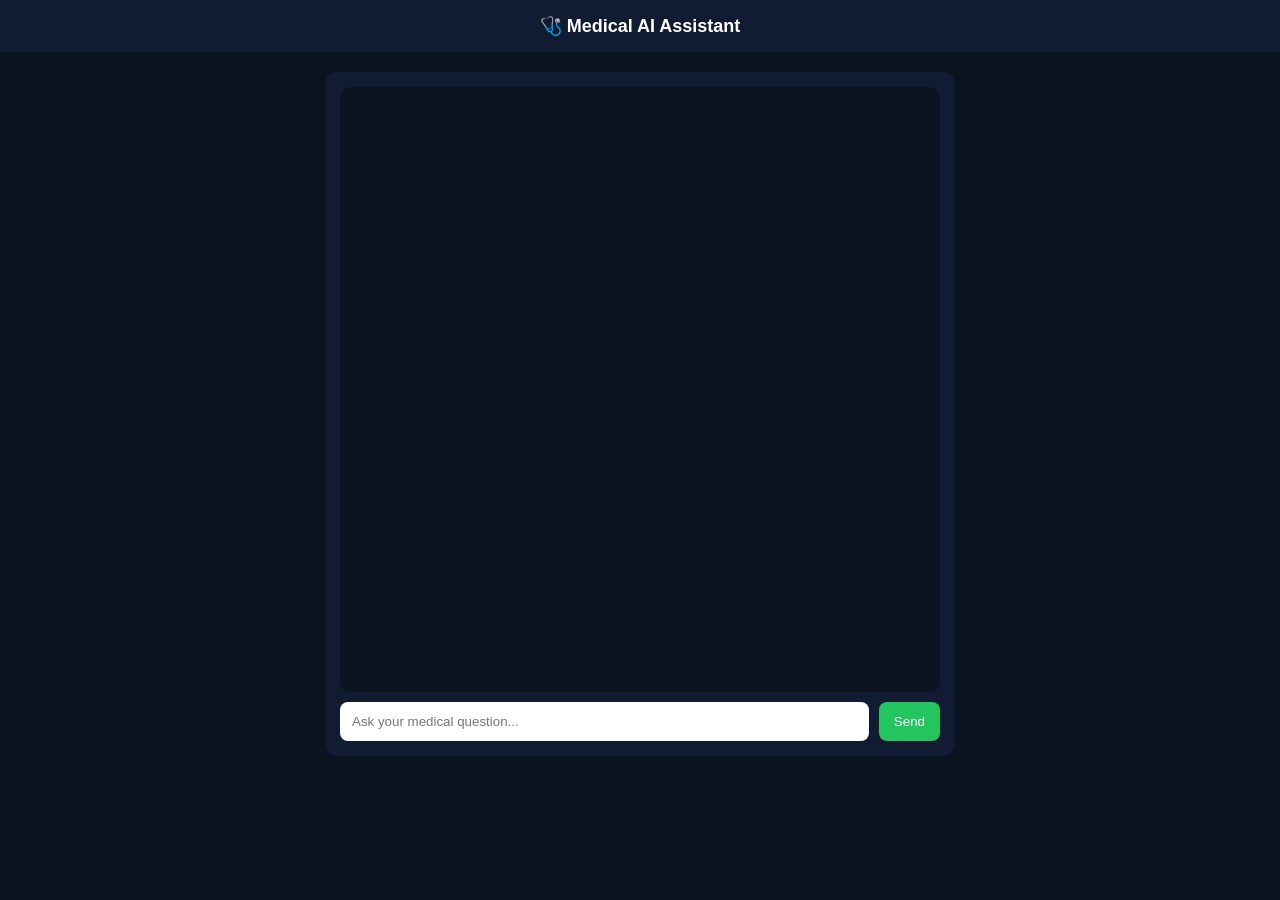
<file: templates/chat.html>
<!DOCTYPE html>
<html>
<head>
    <title>Medical AI</title>
    <link rel="stylesheet" href="/static/style.css">
    <meta name="viewport" content="width=device-width, initial-scale=1.0">
</head>

<body>

<div class="topbar">
    🩺 Medical AI Assistant
</div>

<div class="chat-container">

    <div id="chat-box"></div>

    <form id="form">
        <input id="msg" placeholder="Ask your medical question..." />
        <button>Send</button>
    </form>

</div>

<script>
const chatBox = document.getElementById("chat-box");

function scrollToBottom() {
    chatBox.scrollTop = chatBox.scrollHeight;
}

document.getElementById("form").onsubmit = async (e) => {
    e.preventDefault();

    let msgInput = document.getElementById("msg");
    let msg = msgInput.value;

    if (!msg.trim()) return;

    // 👉 USER MESSAGE (instant render)
    chatBox.innerHTML += `
        <div class="msg user-msg">
            <span class="icon">👤</span>
            <span class="text">${msg}</span>
        </div>
    `;

    scrollToBottom();
    msgInput.value = "";

    // 👉 LOADING MESSAGE
    let loadingId = "load_" + Date.now();

    chatBox.innerHTML += `
        <div class="msg bot-msg" id="${loadingId}">
            <span class="icon">🧑‍⚕️</span>
            <span class="text">Typing...</span>
        </div>
    `;

    scrollToBottom();

    // 👉 FETCH RESPONSE
    let res = await fetch("/get", {
        method: "POST",
        body: new URLSearchParams({msg})
    });

    let data = await res.text();

    // 👉 REPLACE LOADING
    document.getElementById(loadingId).innerHTML = `
        <span class="icon">🧑‍⚕️</span>
        <span class="text">${data}</span>
    `;

    scrollToBottom();
};
</script>

</body>
</html>
</file>
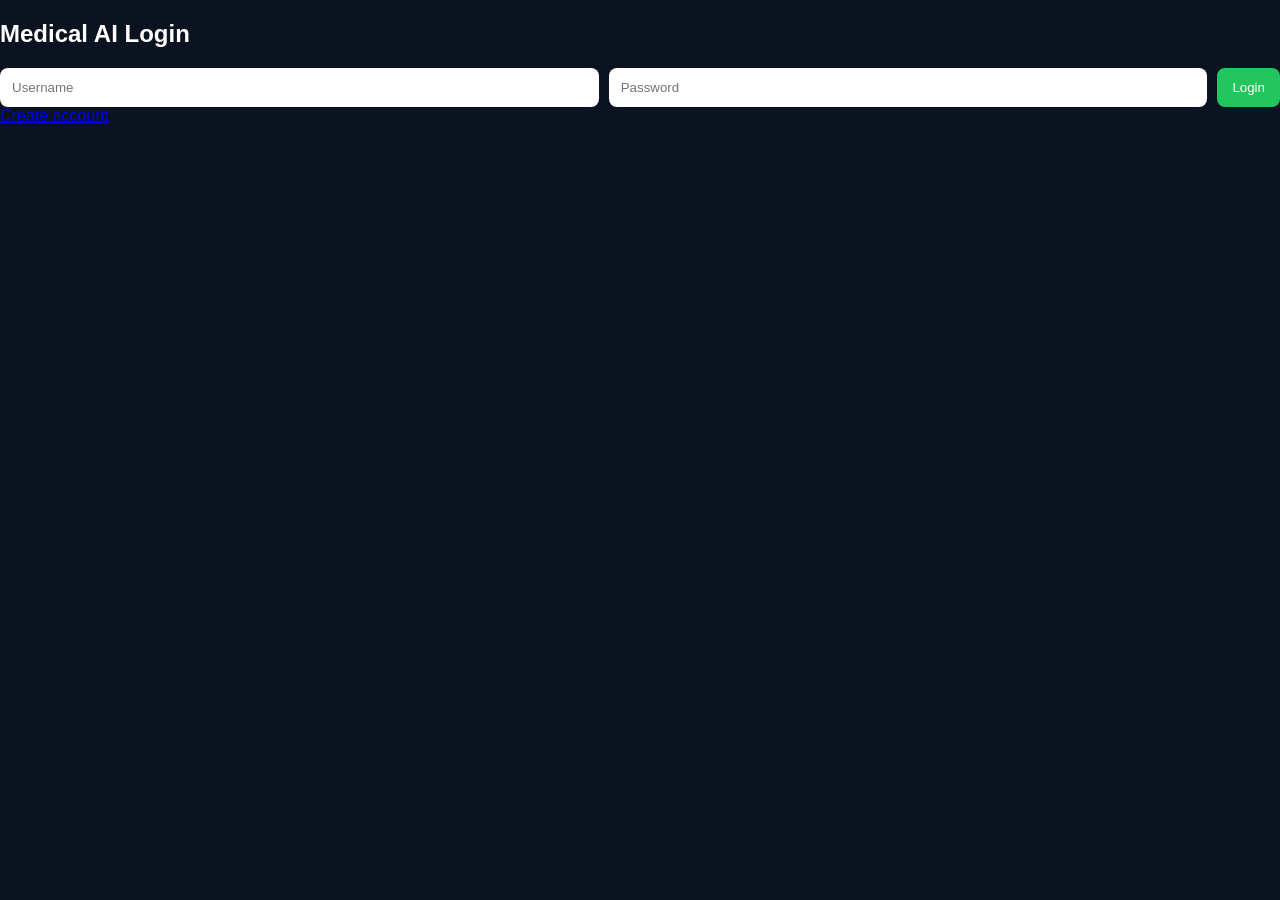
<file: templates/login.html>
<!DOCTYPE html>
<html>
<head>
    <title>Login</title>
    <link rel="stylesheet" href="/static/style.css">
</head>
<body>
<div class="box">
    <h2>Medical AI Login</h2>

    <form method="POST">
        <input name="username" placeholder="Username" required>
        <input name="password" type="password" placeholder="Password" required>
        <button type="submit">Login</button>
    </form>

    <a href="/register">Create account</a>
</div>
</body>
</html>
</file>
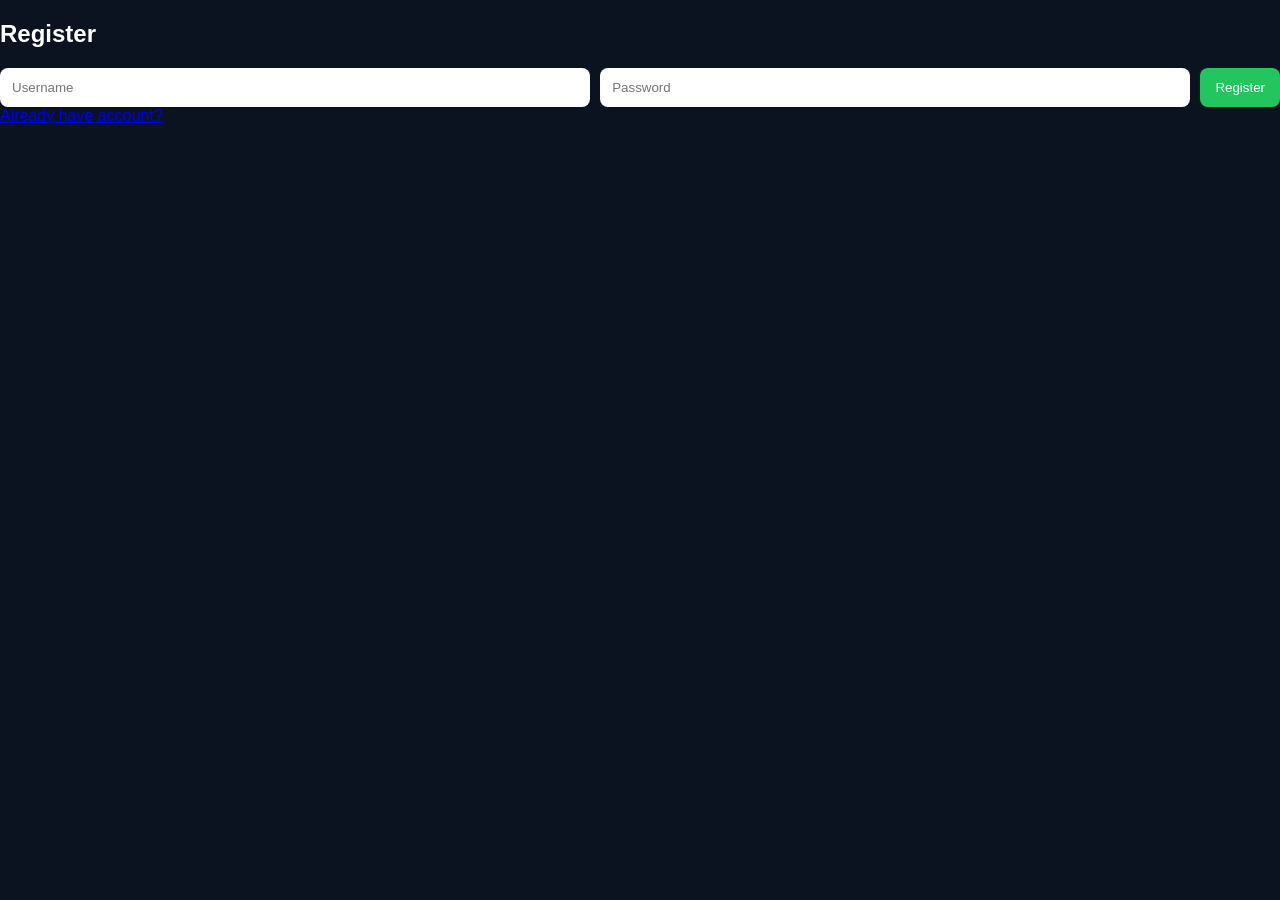
<file: templates/register.html>
<!DOCTYPE html>
<html>
<head>
    <title>Register</title>
    <link rel="stylesheet" href="/static/style.css">
</head>
<body>
<div class="box">
    <h2>Register</h2>

    <form method="POST">
        <input name="username" placeholder="Username" required>
        <input name="password" type="password" placeholder="Password" required>
        <button type="submit">Register</button>
    </form>

    <a href="/login">Already have account?</a>
</div>
</body>
</html>
</file>
<file: static/style.css>
body {
    margin: 0;
    font-family: Arial;
    background: #0b1220;
    color: white;
}

/* TOP BAR */
.topbar {
    background: #111c33;
    padding: 15px;
    text-align: center;
    font-size: 18px;
    font-weight: bold;
}

/* CHAT BOX WRAPPER */
.chat-container {
    width: 95%;
    max-width: 600px;
    margin: 20px auto;
    background: #111c33;
    padding: 15px;
    border-radius: 12px;
}

/* CHAT AREA */
#chat-box {
    height: 65vh;
    overflow-y: auto;
    background: #0b1220;
    padding: 10px;
    border-radius: 10px;
    scroll-behavior: smooth;
}

/* MESSAGE ROW */
.msg {
    display: flex;
    align-items: flex-start;
    gap: 10px;
    margin: 10px 0;
}

/* ICON */
.icon {
    font-size: 18px;
    margin-top: 2px;
}

/* USER MESSAGE */
.user-msg {
    justify-content: flex-end;
    text-align: right;
    color: #4ade80;
}

/* BOT MESSAGE */
.bot-msg {
    justify-content: flex-start;
    text-align: left;
    color: #60a5fa;
}

/* TEXT WRAP */
.text {
    max-width: 80%;
    line-height: 1.5;
    white-space: pre-wrap;
}

/* INPUT AREA */
form {
    display: flex;
    gap: 10px;
    margin-top: 10px;
}

input {
    flex: 1;
    padding: 12px;
    border-radius: 8px;
    border: none;
    outline: none;
}

button {
    padding: 12px 15px;
    background: #22c55e;
    border: none;
    border-radius: 8px;
    color: white;
    cursor: pointer;
}
</file>
